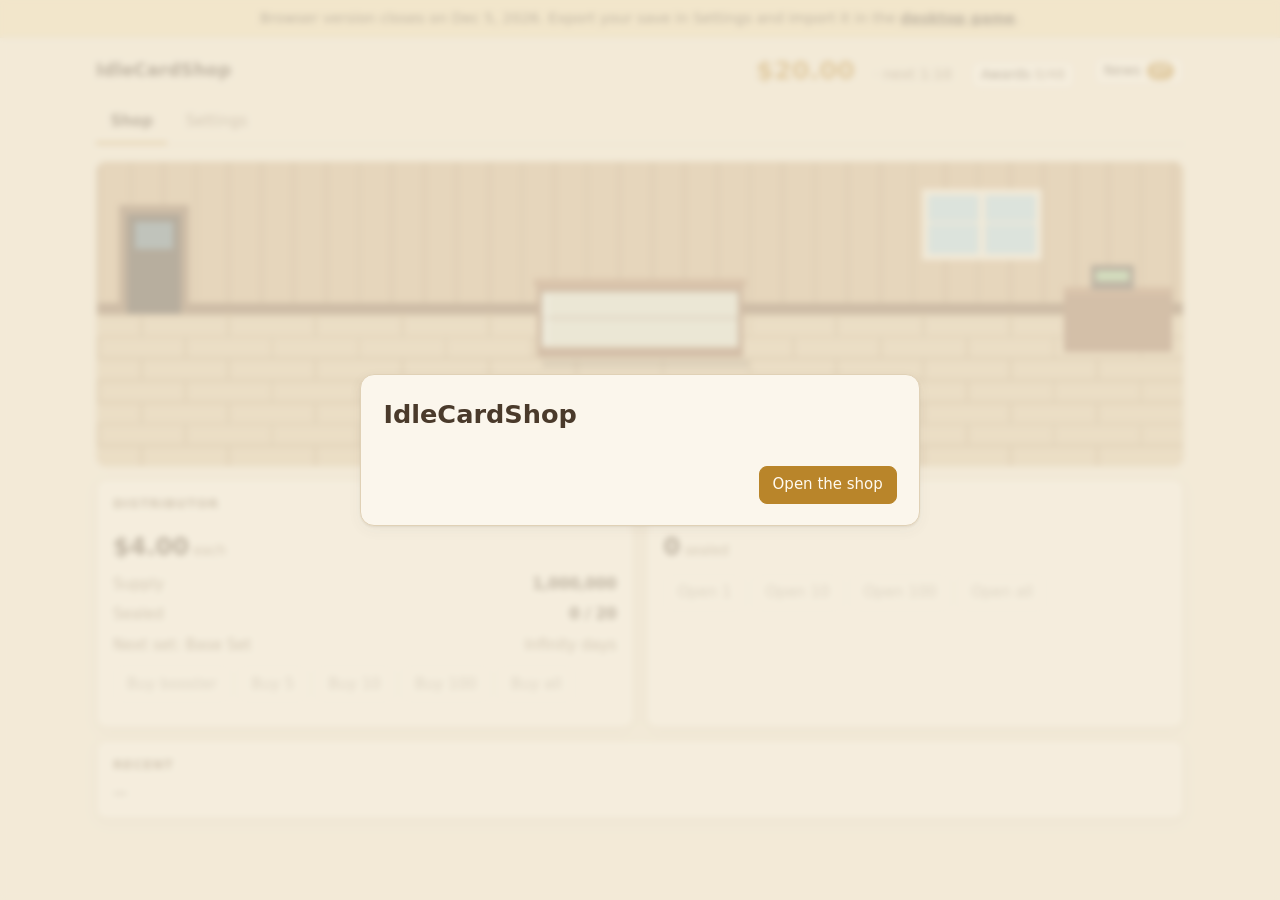
<file: index.html>
<!DOCTYPE html>
<html lang="en">
<head>
  <meta charset="utf-8">
  <meta name="viewport" content="width=device-width, initial-scale=1, viewport-fit=cover">
  <meta name="theme-color" content="#241c17">
  <meta name="mobile-web-app-capable" content="yes">
  <meta name="apple-mobile-web-app-capable" content="yes">
  <meta name="apple-mobile-web-app-status-bar-style" content="black-translucent">
  <meta name="apple-mobile-web-app-title" content="Card Shop">
  <link rel="manifest" href="manifest.webmanifest">
  <link rel="apple-touch-icon" href="icons/apple-touch-icon.png">
  <title>IdleCardShop</title>
  <meta name="description" content="A calm idle game about running a trading card shop.">
  <link rel="icon" href="data:image/svg+xml,%3Csvg xmlns='http://www.w3.org/2000/svg' viewBox='0 0 32 32'%3E%3Crect x='7' y='3' width='18' height='26' rx='3' fill='%23c8962e'/%3E%3Crect x='10' y='6' width='12' height='12' rx='2' fill='%23f5ecd9'/%3E%3C/svg%3E">
  <link rel="stylesheet" href="css/style.css">
</head>
<body>
  <div class="sunset" role="status">Browser version closes on Dec 5, 2026. Export your save in Settings and import it in the <a href="https://github.com/NicolasCunha/idle-card-shop/releases/latest" target="_blank" rel="noopener">desktop game</a>.</div>
  <div id="app"><div class="loading"><p>Loading…</p><ul class="load-steps" id="load-steps"><li class="active" data-step="code"><span class="mark" aria-hidden="true">…</span>Game code<span class="n"></span></li></ul></div></div>
  <div id="overlay" class="overlay" hidden></div>
  <script type="module" src="js/main.js"></script>
</body>
</html>
</file>
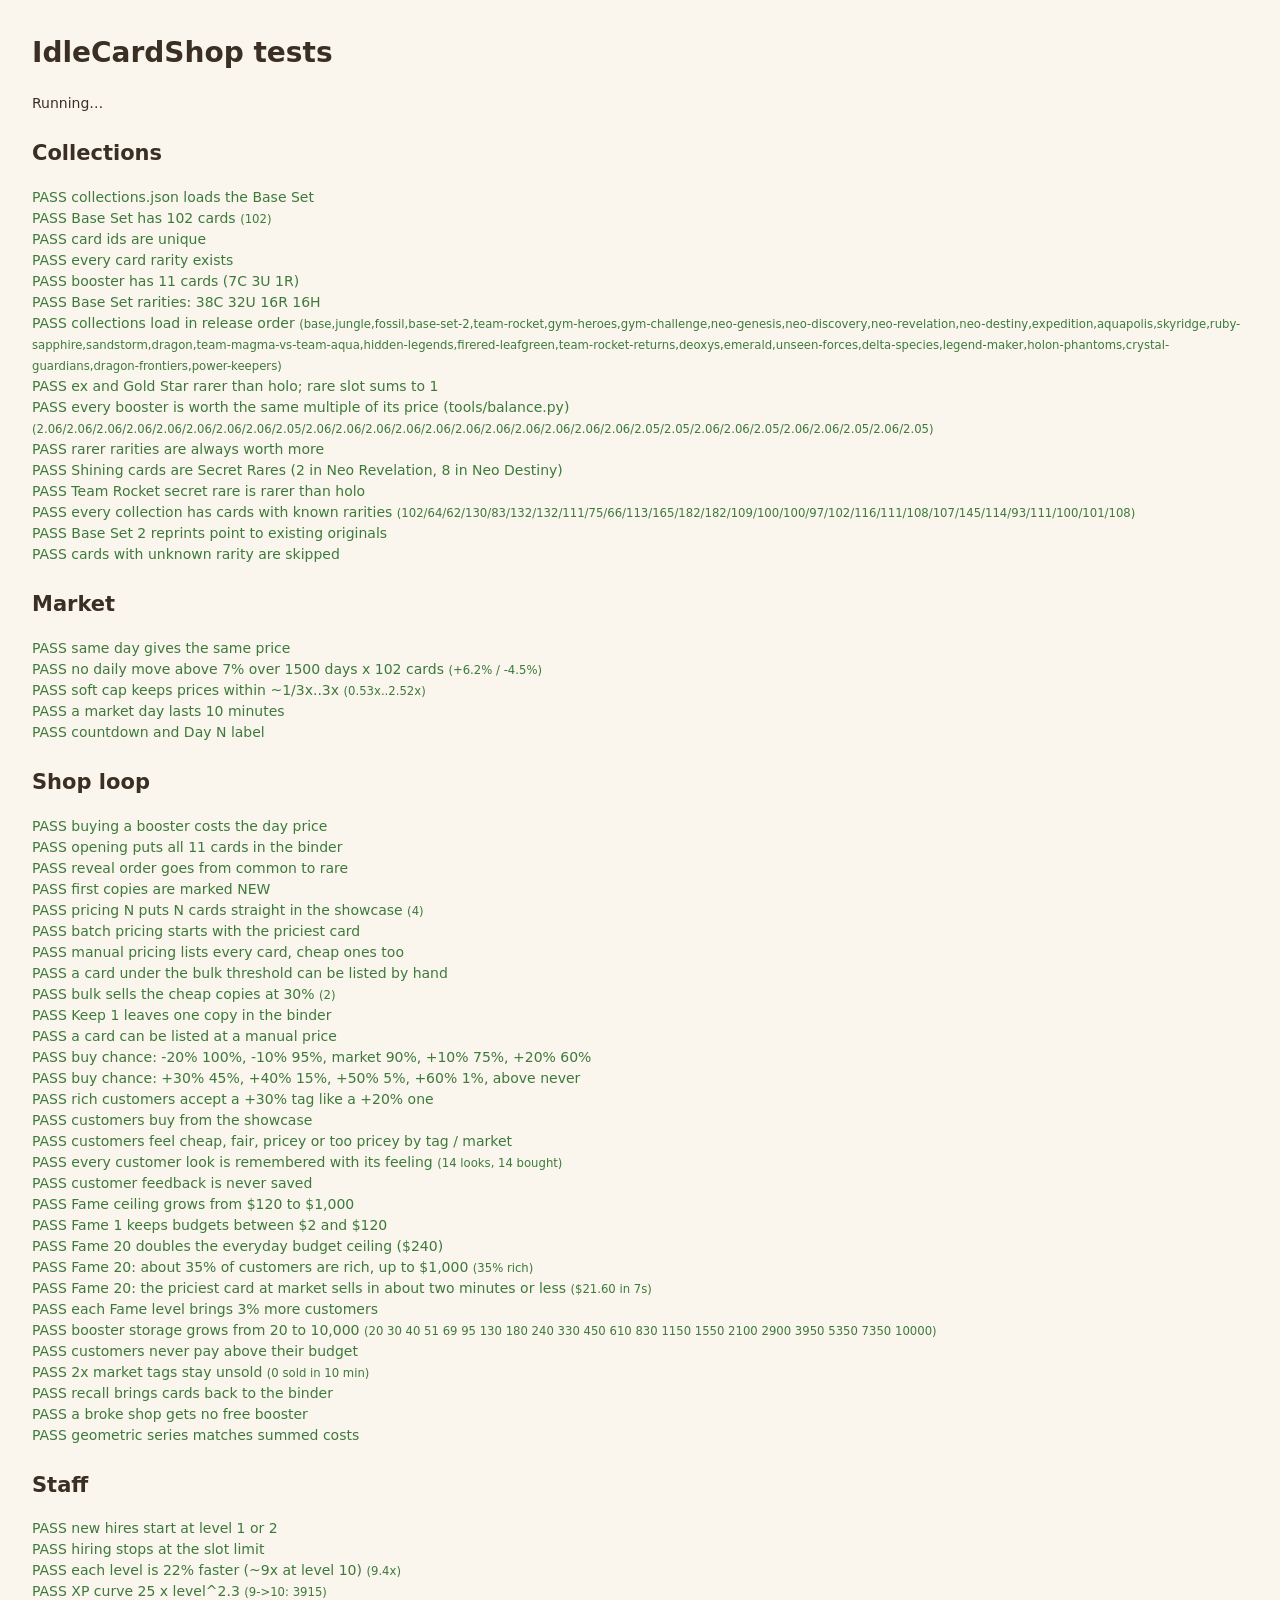
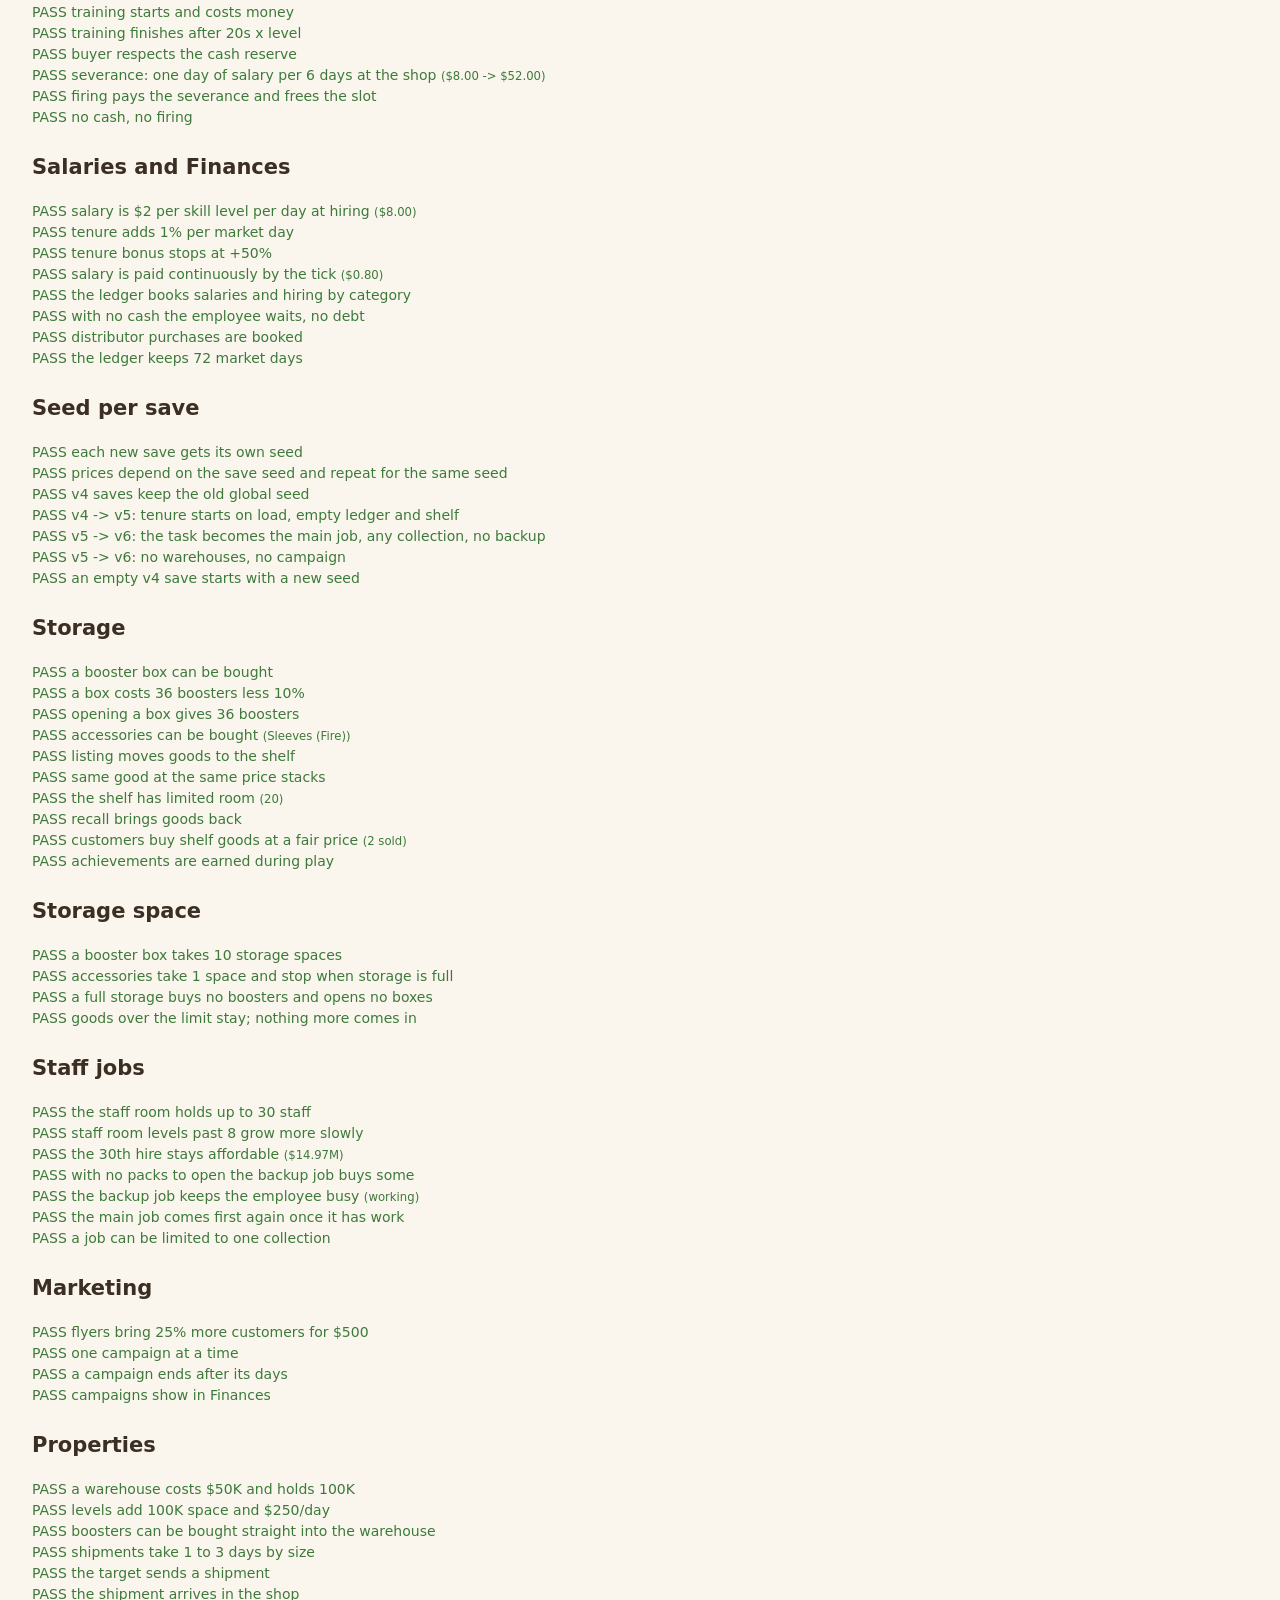
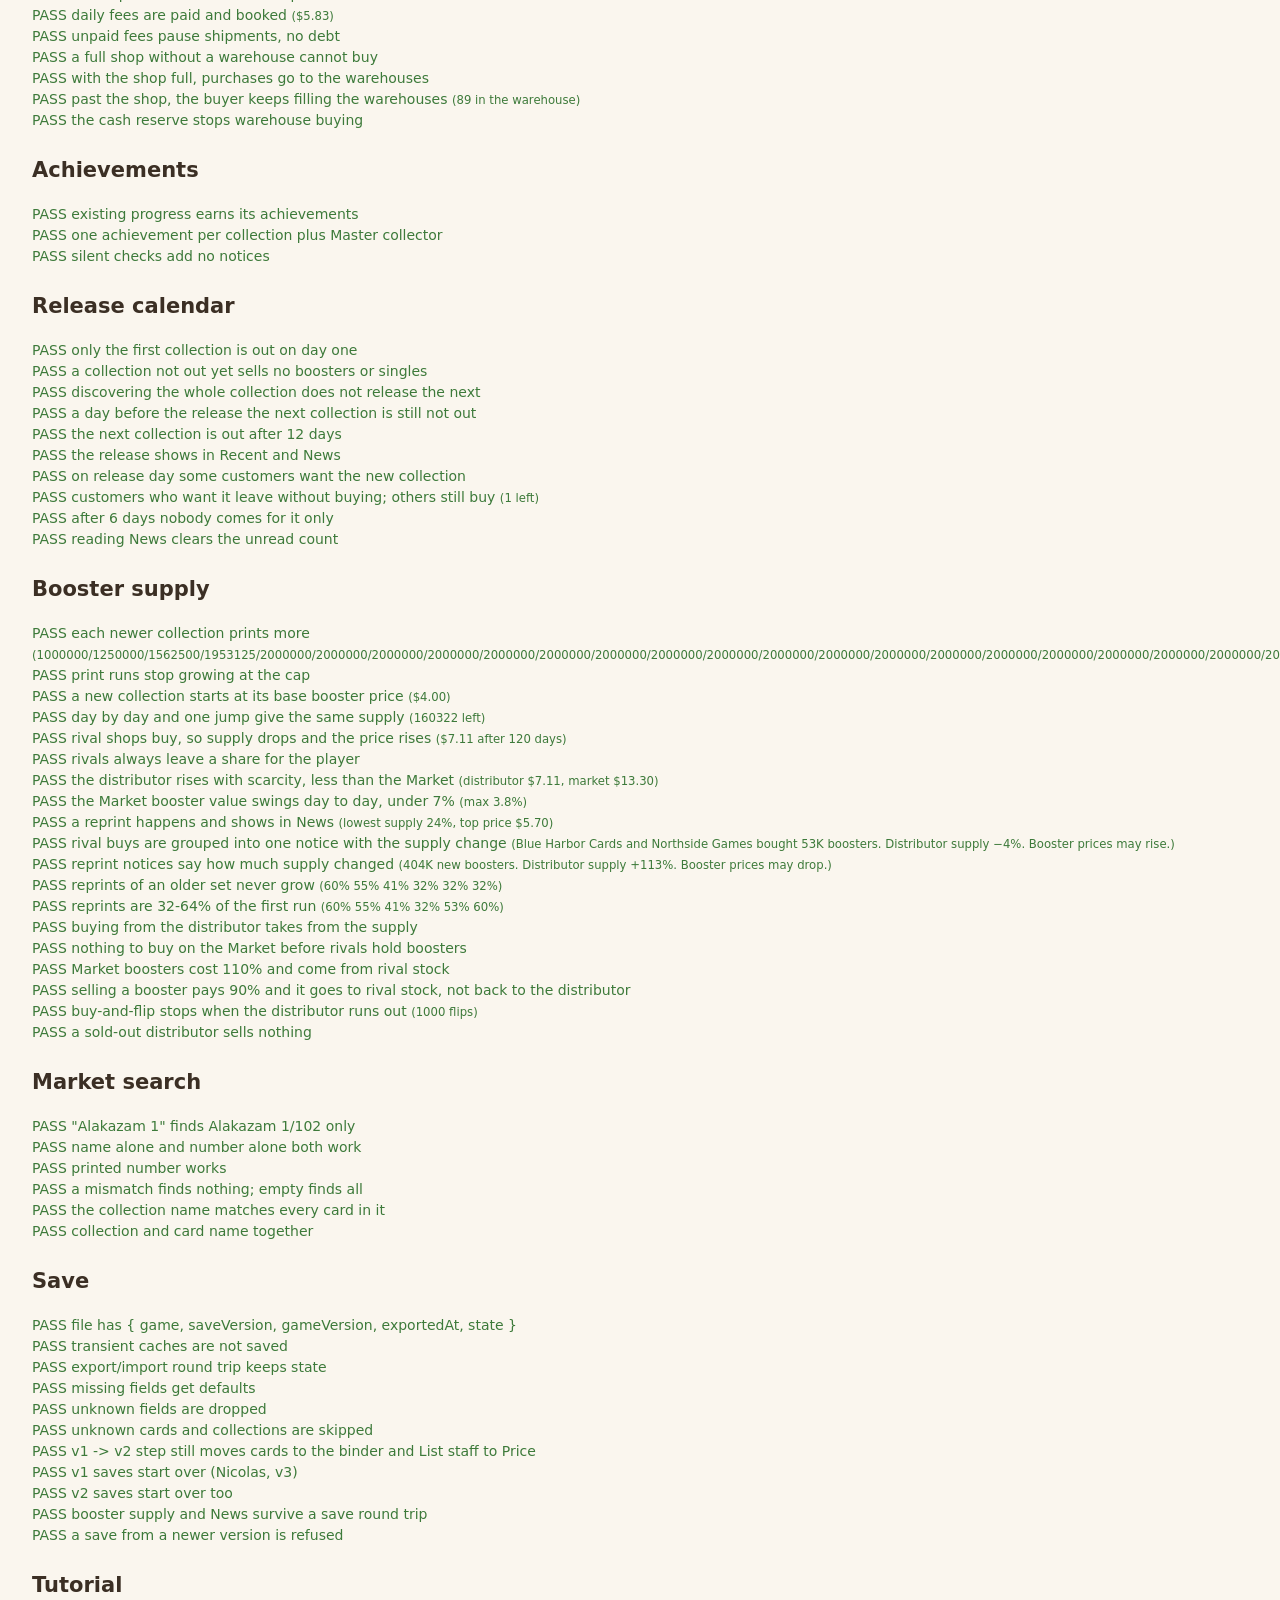
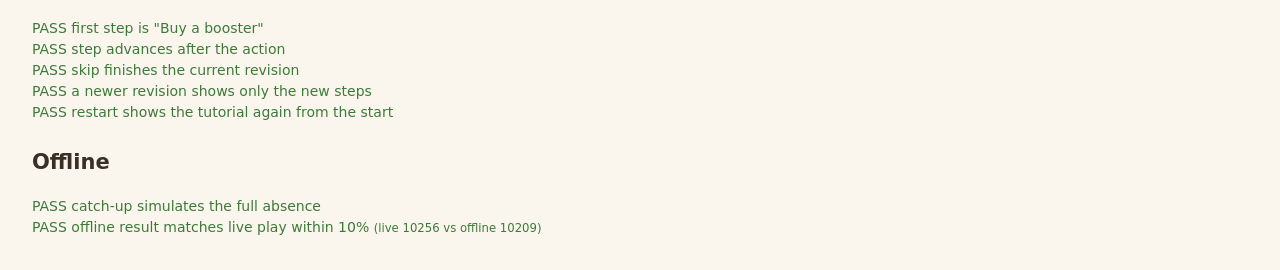
<file: tests/index.html>
<!DOCTYPE html>
<html lang="en">
<head>
  <meta charset="utf-8">
  <title>IdleCardShop tests</title>
  <style>
    body { font: 14px/1.5 system-ui, sans-serif; margin: 2rem; background: #faf6ee; color: #3b2f24; }
    .pass { color: #3d7a3a; } .fail { color: #b2463a; font-weight: 600; }
    .warn { color: #a0701c; font-weight: 600; }
    pre { background: #f0e7d6; padding: .8rem; border-radius: 6px; white-space: pre-wrap; }
    h2 { margin-top: 1.5rem; }
  </style>
</head>
<body>
  <h1>IdleCardShop tests</h1>
  <p id="summary">Running…</p>
  <div id="out"></div>
  <script type="module" src="tests.js"></script>
</body>
</html>
</file>
<file: css/style.css>
/* IdleCardShop — calm pastel palette leaning to brown and dark yellow (GDD section 10). */

:root {
  --bg: #f3ead8;
  --surface: #fbf6ec;
  --surface-2: #efe4cf;
  --text: #4a3a2b;
  --muted: #8a7660;
  --border: #e0d1b6;
  --accent: #b9852a;
  --accent-soft: #f0dcae;
  --accent-text: #fffaf0;
  --up: #4f8a4b;
  --down: #b2584a;
  --danger: #b2584a;
  --shadow: 0 1px 2px rgba(74, 58, 43, .08), 0 4px 14px rgba(74, 58, 43, .06);
  --radius: 10px;
  --font: system-ui, -apple-system, "Segoe UI", Roboto, sans-serif;
  color-scheme: light;
}

[data-theme="dark"] {
  --bg: #241c17;
  --surface: #30261f;
  --surface-2: #3a2e26;
  --text: #efe3cf;
  --muted: #b09c83;
  --border: #4a3c31;
  --accent: #dcae4b;
  --accent-soft: #5a4424;
  --accent-text: #2a1f12;
  --up: #8cc285;
  --down: #e3907f;
  --danger: #e3907f;
  --shadow: 0 1px 2px rgba(0, 0, 0, .3), 0 4px 14px rgba(0, 0, 0, .25);
  color-scheme: dark;
}

[data-theme="ocean"] {
  --bg: #e4eef3;
  --surface: #f4f9fb;
  --surface-2: #d6e5ec;
  --text: #24404f;
  --muted: #5f7d8c;
  --border: #c3d7e0;
  --accent: #2f7fa3;
  --accent-soft: #cfe6f0;
  --accent-text: #f4fbff;
  --up: #3f8a5a;
  --down: #b3544a;
  --danger: #b3544a;
  --shadow: 0 1px 2px rgba(40, 40, 40, .08), 0 4px 14px rgba(40, 40, 40, .06);
  color-scheme: light;
}
[data-theme="lavender"] {
  --bg: #ece8f4;
  --surface: #f8f6fc;
  --surface-2: #e0daee;
  --text: #3b3350;
  --muted: #7a7192;
  --border: #d4cce6;
  --accent: #7c5fb8;
  --accent-soft: #e3d9f5;
  --accent-text: #fbf9ff;
  --up: #4f8a4b;
  --down: #b2584a;
  --danger: #b2584a;
  --shadow: 0 1px 2px rgba(40, 40, 40, .08), 0 4px 14px rgba(40, 40, 40, .06);
  color-scheme: light;
}
[data-theme="rose"] {
  --bg: #f6e6e8;
  --surface: #fdf5f6;
  --surface-2: #efd7da;
  --text: #4d2e33;
  --muted: #8f6a70;
  --border: #e6c8cd;
  --accent: #b8576a;
  --accent-soft: #f4d3da;
  --accent-text: #fff8f9;
  --up: #4f8a4b;
  --down: #b04646;
  --danger: #b04646;
  --shadow: 0 1px 2px rgba(40, 40, 40, .08), 0 4px 14px rgba(40, 40, 40, .06);
  color-scheme: light;
}
[data-theme="sepia"] {
  --bg: #ede3cf;
  --surface: #f7f0e1;
  --surface-2: #e3d5bb;
  --text: #3f3222;
  --muted: #7d6a51;
  --border: #d6c4a4;
  --accent: #8c6a3a;
  --accent-soft: #e8d6b4;
  --accent-text: #fffaf0;
  --up: #56804a;
  --down: #a8523f;
  --danger: #a8523f;
  --shadow: 0 1px 2px rgba(40, 40, 40, .08), 0 4px 14px rgba(40, 40, 40, .06);
  color-scheme: light;
}
[data-theme="mint"] {
  --bg: #e2f1ea;
  --surface: #f4fbf7;
  --surface-2: #d2e8dd;
  --text: #23443a;
  --muted: #5c8275;
  --border: #bfdccf;
  --accent: #2f9273;
  --accent-soft: #cdeee0;
  --accent-text: #f3fffa;
  --up: #2f8a4f;
  --down: #b3544a;
  --danger: #b3544a;
  --shadow: 0 1px 2px rgba(40, 40, 40, .08), 0 4px 14px rgba(40, 40, 40, .06);
  color-scheme: light;
}
[data-theme="forest"] {
  --bg: #18221b;
  --surface: #202d24;
  --surface-2: #29382d;
  --text: #e2eedf;
  --muted: #9cb39f;
  --border: #34473a;
  --accent: #8fbf6a;
  --accent-soft: #34502f;
  --accent-text: #14200f;
  --up: #9fd38f;
  --down: #e8957f;
  --danger: #e8957f;
  --shadow: 0 1px 2px rgba(0, 0, 0, .3), 0 4px 14px rgba(0, 0, 0, .25);
  color-scheme: dark;
}
[data-theme="midnight"] {
  --bg: #141826;
  --surface: #1c2233;
  --surface-2: #252c40;
  --text: #e3e7f3;
  --muted: #9aa3bd;
  --border: #323a52;
  --accent: #7f9cf0;
  --accent-soft: #2d3a66;
  --accent-text: #0f1526;
  --up: #8cc9a0;
  --down: #ee9a8c;
  --danger: #ee9a8c;
  --shadow: 0 1px 2px rgba(0, 0, 0, .3), 0 4px 14px rgba(0, 0, 0, .25);
  color-scheme: dark;
}
[data-theme="ember"] {
  --bg: #211614;
  --surface: #2c1d1a;
  --surface-2: #382622;
  --text: #f3e2d9;
  --muted: #bd9a8c;
  --border: #4a332d;
  --accent: #e8814f;
  --accent-soft: #5a3022;
  --accent-text: #26130b;
  --up: #9bcf8a;
  --down: #f0978a;
  --danger: #f0978a;
  --shadow: 0 1px 2px rgba(0, 0, 0, .3), 0 4px 14px rgba(0, 0, 0, .25);
  color-scheme: dark;
}

* { box-sizing: border-box; }
html, body { margin: 0; height: 100%; }
body {
  background: var(--bg);
  color: var(--text);
  font: 15px/1.45 var(--font);
  -webkit-font-smoothing: antialiased;
}
.loading, .fatal { padding: 3rem; text-align: center; color: var(--muted); }
.load-steps { list-style: none; padding: 0; margin: 1rem auto 0; width: max-content; text-align: left; display: grid; gap: .3rem; }
.load-steps .mark { display: inline-block; width: 1.4rem; }
.load-steps .done { color: var(--text); }
.load-steps .done .mark { color: var(--accent); }
.load-steps .active { color: var(--text); font-weight: 600; }
.load-steps .n { font-variant-numeric: tabular-nums; }

h1, h2, h3 { margin: 0; font-weight: 650; }
h2 { font-size: 1.15rem; }
h3 { font-size: .8rem; text-transform: uppercase; letter-spacing: .06em; color: var(--muted); margin-bottom: .5rem; }
.muted { color: var(--muted); }
.small { font-size: .85rem; }
.grow { flex: 1; }
.num { text-align: right; font-variant-numeric: tabular-nums; }
.up { color: var(--up); }
.down { color: var(--down); }
.warn { color: var(--down); font-size: .85rem; }

/* ---------- Controls ---------- */
button, .button, select, input[type="number"], input[type="search"] {
  font: inherit;
  color: var(--text);
  background: var(--surface);
  border: 1px solid var(--border);
  border-radius: 8px;
  padding: .45rem .8rem;
}
button, .button {
  cursor: pointer;
  transition: background .15s, transform .05s, border-color .15s;
  user-select: none;
  white-space: nowrap;
}
button:hover:not(:disabled), .button:hover { background: var(--surface-2); border-color: var(--accent); }
button:active:not(:disabled) { transform: translateY(1px); }
button:disabled { opacity: .45; cursor: default; }
button.primary { background: var(--accent); color: var(--accent-text); border-color: var(--accent); }
button.primary:hover:not(:disabled) { filter: brightness(1.06); background: var(--accent); }
button.danger { color: var(--danger); }
button.small { padding: .2rem .55rem; font-size: .85rem; }
button.link { background: none; border: none; color: var(--muted); text-decoration: underline; padding: 0 .2rem; }
input[type="number"] { width: 6.5rem; padding: .3rem .5rem; }
select, input[type="search"] { padding: .3rem .5rem; }
input[type="range"] { accent-color: var(--accent); width: 10rem; }
input[type="checkbox"] { accent-color: var(--accent); }
:focus-visible { outline: 2px solid var(--accent); outline-offset: 2px; }
label { display: flex; align-items: center; gap: .5rem; }
label.inline { display: inline-flex; }
label.check { gap: .35rem; }
.btns { display: flex; flex-wrap: wrap; gap: .4rem; align-items: center; }
.btns.end { justify-content: flex-end; margin-top: 1rem; }

/* ---------- Layout ---------- */
#app { max-width: 1120px; margin: 0 auto; padding: 0 1rem 5rem; }
.top {
  display: flex; align-items: center; gap: 1rem; flex-wrap: wrap;
  padding: .9rem 0 .6rem;
}
.brand { font-weight: 750; font-size: 1.1rem; letter-spacing: .01em; }
.top-stats { margin-left: auto; display: flex; align-items: baseline; gap: 1.2rem; flex-wrap: wrap; }
.money { font-size: 1.6rem; font-weight: 700; font-variant-numeric: tabular-nums; color: var(--accent); }
.day { color: var(--muted); font-size: .9rem; font-variant-numeric: tabular-nums; }

.tabs {
  display: flex; gap: .25rem; flex-wrap: wrap;
  border-bottom: 1px solid var(--border);
  margin-bottom: 1rem;
  position: sticky; top: 0; background: var(--bg); z-index: 5; padding-top: .2rem;
}
.tab {
  border: none; background: none; border-radius: 8px 8px 0 0;
  padding: .55rem .9rem; color: var(--muted); position: relative;
  border-bottom: 2px solid transparent;
}
.tab:hover:not(:disabled) { background: var(--surface-2); border-color: transparent; }
.tab.active { color: var(--text); border-bottom-color: var(--accent); font-weight: 600; }
.tab.fresh::after {
  content: ""; position: absolute; top: .45rem; right: .35rem;
  width: 6px; height: 6px; border-radius: 50%; background: var(--accent);
}

.box, .stage {
  background: var(--surface);
  border: 1px solid var(--border);
  border-radius: var(--radius);
  box-shadow: var(--shadow);
  padding: .9rem 1rem;
}
.stages { display: grid; grid-template-columns: repeat(auto-fit, minmax(230px, 1fr)); gap: .8rem; }
.stage { display: flex; flex-direction: column; gap: .55rem; }
.stat-big { font-size: 1.5rem; font-weight: 650; font-variant-numeric: tabular-nums; }
.stat-big small { font-size: .85rem; color: var(--muted); font-weight: 400; }
.kv { display: flex; justify-content: space-between; gap: 1rem; font-variant-numeric: tabular-nums; }
.kv span { color: var(--muted); }
.chips { display: flex; flex-wrap: wrap; gap: .3rem; min-height: 0; }
.chip { font-size: .78rem; background: var(--accent-soft); border-radius: 99px; padding: .05rem .55rem; }
.lower { display: grid; grid-template-columns: repeat(auto-fit, minmax(300px, 1fr)); gap: .8rem; margin-top: .8rem; }
.log, .staff-mini, .news ul { list-style: none; margin: 0; padding: 0; display: grid; gap: .25rem; font-size: .9rem; }
.log li { color: var(--text); }
.log .log-day { color: var(--accent); }
.staff-mini li { display: flex; gap: .5rem; align-items: baseline; }
.status { font-size: .8rem; color: var(--muted); }
.st-working { color: var(--up); }

.bar-head { display: flex; align-items: center; gap: .8rem; flex-wrap: wrap; margin-bottom: .8rem; }
.progress { height: 8px; background: var(--surface-2); border-radius: 99px; overflow: hidden; flex: 1; }
.progress i { display: block; height: 100%; width: 0; background: var(--accent); border-radius: 99px; transition: width .25s linear; }
.progress.thin { height: 4px; }
.progress-line { display: flex; align-items: center; gap: .8rem; margin-bottom: 1rem; font-variant-numeric: tabular-nums; }
.empty { padding: 2rem; text-align: center; }

/* ---------- Tables ---------- */
.table { display: grid; gap: 2px; }
.tr {
  display: grid; align-items: center; gap: .7rem;
  grid-template-columns: 40px 1fr 90px 90px 120px;
  background: var(--surface); padding: .35rem .7rem; border-radius: 8px;
}
.tr.th { background: none; font-size: .78rem; color: var(--muted); text-transform: uppercase; letter-spacing: .05em; }
.market-table .tr { grid-template-columns: 48px 64px 1fr 110px 80px 70px 70px 96px 110px; }
.showcase-table .tr { grid-template-columns: 40px 1fr 64px 110px 90px 90px 120px; }
.booster-table .tr { grid-template-columns: 1fr 90px 80px 70px 150px 60px 250px; }
.btns.tight { gap: .3rem; flex-wrap: nowrap; justify-content: flex-end; }
.boosters { margin-bottom: .8rem; }
.boosters h3 { margin-top: 0; }
.market-search { min-width: 12rem; flex: 0 1 18rem; }
.news-btn { position: relative; align-self: center; }
.news-btn { display: inline-flex; align-items: center; }
.news-count { display: inline-flex; align-items: center; justify-content: center; min-width: 1.15rem; height: 1.15rem; margin-left: .4rem; background: var(--accent); color: var(--bg); border-radius: 99px; padding: 0 .35rem; font-size: .72rem; font-weight: 700; line-height: 1; font-variant-numeric: tabular-nums; }
.news-count[hidden] { display: none; }
/* Storage */
.shelf .bar-head { margin-bottom: .3rem; }
.goods { margin-top: 1rem; }
.goods-grid { display: grid; grid-template-columns: repeat(auto-fill, minmax(230px, 1fr)); gap: .7rem; }
.good { display: grid; gap: .55rem; align-content: start; }
.good header { display: flex; align-items: baseline; gap: .5rem; justify-content: space-between; }
.good-stats { display: grid; grid-template-columns: 1fr 1fr; gap: .4rem; margin: 0; }
.good-stats div { background: var(--surface-2); border-radius: 8px; padding: .3rem .5rem; }
.good-stats dt { font-size: .72rem; color: var(--muted); }
.good-stats dd { margin: 0; font-weight: 650; font-variant-numeric: tabular-nums; }
.good-price { display: flex; align-items: center; gap: .6rem; }
.money-in { display: inline-flex; align-items: center; gap: .25rem; flex: 1; border: 1px solid var(--border); border-radius: 8px; padding-left: .55rem; background: var(--surface); }
.money-in span { color: var(--muted); }
.money-in input.gp { border: 0; flex: 1; min-width: 0; padding: .35rem .4rem; background: transparent; }
.good-price .pct { min-width: 3.5rem; text-align: right; font-variant-numeric: tabular-nums; }
.good .btns { justify-content: flex-start; }
.good-buy { border-top: 1px dashed var(--border); padding-top: .5rem; }
.shelf-items { display: grid; grid-template-columns: repeat(auto-fill, minmax(260px, 1fr)); gap: .4rem; }
.shelf-item { display: grid; grid-template-columns: 1fr auto auto auto auto; align-items: center; gap: .5rem; background: var(--surface-2); border-radius: 8px; padding: .3rem .3rem .3rem .6rem; font-variant-numeric: tabular-nums; }
.shelf-name { overflow: hidden; text-overflow: ellipsis; white-space: nowrap; }
.modal-x { position: sticky; top: 0; justify-self: end; z-index: 1; margin-bottom: -2.7rem; width: 2rem; height: 2rem; padding: 0; font-size: 1.3rem; line-height: 1; border-radius: 50%; }
/* Finances */
.fin-today { display: grid; grid-template-columns: 1fr 1fr auto; gap: .8rem; margin-bottom: .8rem; }
.fin-table .tr { grid-template-columns: 1fr auto; }
.fin-table .tr.total { border-top: 1px solid var(--border); font-weight: 650; }
.fin-net b { font-size: 1.4rem; font-variant-numeric: tabular-nums; }
.fin-days .tr { grid-template-columns: 1fr 100px 100px 100px 120px; }
.fin-bar { height: 8px; background: var(--surface-2); border-radius: 4px; overflow: hidden; align-self: center; }
.fin-bar i { display: block; height: 100%; background: var(--up); }
.fin-bar.neg i { background: var(--down); }
/* Awards */
.modal.awards-panel { width: min(640px, 100%); max-height: 88vh; overflow: auto; display: grid; gap: .8rem; }
.awards { list-style: none; margin: 0; padding: 0; display: grid; gap: .35rem; font-size: .9rem; }
.awards li { display: grid; grid-template-columns: 1.4rem 1fr auto; gap: .5rem; align-items: baseline; opacity: .6; }
.awards li.got { opacity: 1; }
.aw-mark { color: var(--accent); }
@media (max-width: 720px) {
  .fin-today { grid-template-columns: 1fr; }
  .fin-days .tr { grid-template-columns: 1fr 90px 90px; }
  .fin-days .tr > :nth-child(2), .fin-days .tr > :nth-child(5) { display: none; }
}
.modal.news-panel { width: min(640px, 100%); max-height: 88vh; overflow: auto; display: grid; gap: .8rem; }
.news-panel h3 { margin: .2rem 0 .4rem; }
.note.unread b { font-weight: 700; }
.news-sec + .news-sec { margin-top: .6rem; }
.news-sec .more { margin-top: .3rem; }
.note { border-top: 1px solid var(--border); padding: .6rem 0; }
.note p { margin: .3rem 0 0; }
.note-head { display: flex; justify-content: space-between; gap: 1rem; }
.note.unread .note-head b::before { content: '● '; color: var(--accent); }
.market-table .card.size-xs { width: 46px; }
.news { margin-bottom: .8rem; }
.pager { display: flex; align-items: center; gap: .6rem; margin: .4rem 0 .6rem; font-variant-numeric: tabular-nums; }
.pager button { min-width: 2rem; }
.news li.up b { color: var(--up); }
.news li.down b { color: var(--down); }

/* ---------- Staff ---------- */
.emps { display: grid; grid-template-columns: repeat(auto-fill, minmax(330px, 1fr)); gap: .8rem; margin-bottom: .8rem; }
.emp { display: grid; gap: .55rem; }
.emp-head { display: flex; align-items: center; gap: .6rem; }
.skills { display: grid; gap: .3rem; }
.skill { display: grid; grid-template-columns: 3.2rem 2.8rem 1fr 5.5rem 6.8rem; align-items: center; gap: .5rem; font-size: .88rem; }
.skill.on .sk-name { color: var(--accent); font-weight: 650; }
.sk-time { font-variant-numeric: tabular-nums; font-size: .8rem; }
.skill button, .skill > span:last-child { justify-self: end; }
.rules-grid { display: flex; flex-wrap: wrap; gap: .7rem 1.6rem; }

/* ---------- Upgrades & settings ---------- */
.upgrades { display: grid; gap: .6rem; }
.upgrade { display: grid; grid-template-columns: 1fr 6rem 7rem; align-items: center; gap: 1rem; }
.upgrade button { justify-self: end; min-width: 6rem; }
.jobs { display: grid; gap: .25rem; margin: .3rem 0; }
.job { display: grid; grid-template-columns: 3.5rem 1fr 1fr; gap: .4rem; align-items: center; }
.job select { min-width: 0; }
.whs { display: grid; grid-template-columns: repeat(auto-fill, minmax(15rem, 1fr)); gap: .5rem; margin-bottom: .6rem; }
.wh { display: grid; grid-template-columns: 1fr auto; gap: .2rem .6rem; align-items: center; }
.wh button { grid-column: 1 / -1; justify-self: start; }
.wh-goods .tr { display: grid; grid-template-columns: minmax(9rem, 1.6fr) 5rem 5rem 5rem 6rem minmax(16rem, 2fr); gap: .5rem; align-items: center; }
.wh-goods input { width: 100%; }
.table.wh-goods { overflow-x: auto; }
.ships { list-style: none; margin: 0; padding: 0; display: grid; gap: .25rem; }
.ships li { display: flex; justify-content: space-between; gap: 1rem; }
.campaign-now { display: flex; flex-wrap: wrap; align-items: center; gap: .6rem; margin-bottom: .6rem; }
.campaign-now .progress { flex-basis: 100%; }
.settings { display: grid; gap: .8rem; grid-template-columns: repeat(auto-fit, minmax(300px, 1fr)); }
.settings .box { display: grid; gap: .6rem; align-content: start; }
.vol { justify-content: space-between; }
.foot { grid-column: 1 / -1; text-align: center; }

/* ---------- Tutorial ---------- */
.tip {
  position: fixed; left: 50%; bottom: 1.2rem; transform: translateX(-50%);
  background: var(--text); color: var(--bg);
  padding: .65rem 1rem; border-radius: 99px; box-shadow: var(--shadow);
  display: flex; gap: 1rem; align-items: center; z-index: 20; max-width: calc(100% - 2rem);
}
.tip[hidden] { display: none; }
.floor { margin-bottom: .8rem; border: 1px solid var(--border); border-radius: var(--radius); overflow: hidden; line-height: 0; background: #c9a77c; }
.floor-canvas { width: 100%; height: auto; image-rendering: pixelated; image-rendering: crisp-edges; display: block; }
.customers { margin-top: .8rem; }
.feel-sum { display: flex; gap: .7rem; flex-wrap: wrap; font-size: .85rem; }
.feel { white-space: nowrap; font-variant-numeric: tabular-nums; }
.feel-cheap { color: var(--up); }
.feel-fair { color: var(--muted); }
.feel-pricey, .feel-steep { color: var(--accent); }
.feel-steep { color: var(--down); }
.feel-log li { display: flex; gap: .5rem; align-items: baseline; flex-wrap: wrap; }
.toast {
  position: fixed; left: 50%; bottom: 4.6rem; transform: translate(-50%, .5rem);
  background: var(--surface-2); color: var(--text); border: 1px solid var(--border);
  padding: .55rem 1rem; border-radius: 10px; box-shadow: var(--shadow); z-index: 30;
  opacity: 0; pointer-events: none; transition: opacity .2s, transform .2s;
}
.toast.show { opacity: 1; transform: translate(-50%, 0); }
.reduce-motion .toast { transition: none; transform: translate(-50%, 0); }
.tip .link { color: var(--bg); opacity: .7; font-size: .85rem; }
.tut-target { animation: pulse 1.6s ease-in-out infinite; position: relative; z-index: 1; }
@keyframes pulse {
  0%, 100% { box-shadow: 0 0 0 0 color-mix(in srgb, var(--accent) 60%, transparent); }
  50% { box-shadow: 0 0 0 6px color-mix(in srgb, var(--accent) 0%, transparent); }
}

/* ---------- Floaters ---------- */
.floaters { position: fixed; top: 3.2rem; right: max(1rem, calc(50% - 540px)); pointer-events: none; z-index: 30; }
.floater { display: block; color: var(--up); font-weight: 650; animation: float 1.6s ease-out forwards; }
@keyframes float { from { opacity: 0; transform: translateY(6px); } 15% { opacity: 1; } to { opacity: 0; transform: translateY(-22px); } }

/* ---------- Cards ---------- */
.card {
  --rc: #999;
  position: relative; flex: none;
  aspect-ratio: 5 / 7;
  border-radius: 6%/4.3%;
  border: 3px solid var(--rc);
  background: linear-gradient(160deg, color-mix(in srgb, var(--rc) 22%, var(--surface)), var(--surface));
  overflow: hidden;
  display: flex; flex-direction: column;
  box-shadow: var(--shadow);
  user-select: none;
}
.card.size-lg { height: min(62vh, 540px); border-width: 5px; }
.card.size-md { width: 150px; }
.card.size-sm { width: 100%; border-width: 2px; }
.card.size-xs { width: 36px; border-width: 2px; border-radius: 3px; box-shadow: none; }
.card-art { position: relative; flex: 1; display: grid; place-items: center; overflow: hidden; }
.card-art img { position: absolute; inset: 0; width: 100%; height: 100%; object-fit: cover; }
.card-generic { font-size: 3rem; font-weight: 800; color: color-mix(in srgb, var(--rc) 70%, var(--text)); opacity: .55; }
.size-lg .card-generic { font-size: 7rem; }
.size-sm .card-generic { font-size: 1.8rem; }
.size-xs .card-generic { font-size: .9rem; }
.card-foot { padding: .3rem .45rem .35rem; background: color-mix(in srgb, var(--surface) 85%, transparent); display: grid; gap: 0; }
.card-name { font-weight: 600; font-size: .85rem; white-space: nowrap; overflow: hidden; text-overflow: ellipsis; }
.card-meta { display: flex; gap: .35rem; font-size: .72rem; color: var(--muted); }
.size-lg .card-foot { padding: .6rem .8rem; }
.size-lg .card-name { font-size: 1.3rem; }
.size-lg .card-meta { font-size: .95rem; }
.size-sm .card-name { font-size: .72rem; }
.size-sm .card-meta { font-size: .65rem; }
.size-xs .card-foot { display: none; }
.rar { color: var(--rc); }
.rar-tag {
  display: inline-grid; place-items: center; min-width: 1.35rem; height: 1.35rem; padding: 0 .2rem;
  border-radius: 4px; font-size: .72rem; border: 1.5px solid var(--rc); color: var(--text);
}
/* Card with a scan: the image is the whole card; a small corner letter keeps
   rarity readable without relying on the border color. */
.card.has-img { border-width: 2px; background: var(--surface-2); }
.card.has-img .card-art { position: absolute; inset: 0; }
.card.has-img .card-art img { object-fit: cover; object-position: center; }
.card.has-img .card-generic, .card.has-img .card-foot { display: none; }
.rar-corner { display: none; }
.card.has-img .rar-corner {
  display: grid; place-items: center; position: absolute; left: 4px; bottom: 4px; z-index: 1;
  min-width: 1.2rem; height: 1.2rem; padding: 0 .2rem; border-radius: 4px;
  font-size: .68rem; font-weight: 750; background: var(--rc); color: #2a1f12;
  box-shadow: 0 1px 3px rgba(0, 0, 0, .35);
}
.card.has-img.size-lg .rar-corner { font-size: 1rem; min-width: 1.8rem; height: 1.8rem; left: 10px; bottom: 10px; }
.card.has-img.size-xs .rar-corner { display: none; }
.card.unseen { filter: grayscale(1) brightness(.75); opacity: .45; }
[data-mode="dark"] .card.unseen { filter: grayscale(1) brightness(.6); }
/* Discovered but no copy in the binder: full art, dimmed. */
.card.not-owned { filter: brightness(.45) saturate(.6); }
.binder-slot:hover .card.not-owned { filter: brightness(.7) saturate(.8); }
.card.foil::after {
  content: ""; position: absolute; inset: 0; pointer-events: none;
  background: linear-gradient(115deg, transparent 30%, rgba(255, 255, 255, .45) 45%, rgba(255, 220, 140, .3) 50%, transparent 65%);
  background-size: 250% 100%;
  animation: shimmer 4.5s ease-in-out infinite;
  mix-blend-mode: soft-light;
}
.card.foil.size-xs::after { display: none; }
@keyframes shimmer { 0% { background-position: 120% 0; } 60%, 100% { background-position: -120% 0; } }
.badge-new, .badge-count, .badge-kept {
  position: absolute; top: 6px; right: 6px;
  font-size: .68rem; font-weight: 750; letter-spacing: .04em;
  background: var(--accent); color: var(--accent-text); padding: .05rem .4rem; border-radius: 99px;
}
.badge-kept { top: auto; bottom: 3.2rem; background: var(--surface-2); color: var(--text); }
.badge-new.inline { position: static; vertical-align: middle; }
.badge-count { background: var(--text); color: var(--bg); }
.size-lg .badge-new { font-size: 1rem; top: 12px; right: 12px; padding: .15rem .6rem; }

.binder-grid { display: grid; grid-template-columns: repeat(auto-fill, minmax(96px, 1fr)); gap: .6rem; }
.binder-slot { padding: 0; border: none; background: none; border-radius: 6px; }
.binder-slot:hover:not(:disabled) { background: none; transform: translateY(-2px); }
.binder-slot:disabled { opacity: 1; }

/* ---------- Overlay & modals ---------- */
.overlay {
  position: fixed; inset: 0; z-index: 40;
  background: color-mix(in srgb, var(--bg) 70%, transparent);
  backdrop-filter: blur(3px);
  display: grid; place-items: center; padding: 1rem;
  overflow: auto;
}
.overlay[hidden] { display: none; }
.overlay.dark { background: rgba(28, 21, 16, .82); }
.modal {
  background: var(--surface); border: 1px solid var(--border); border-radius: 14px;
  box-shadow: var(--shadow); padding: 1.3rem 1.4rem; width: min(560px, 100%);
  display: grid; gap: .7rem;
}
.modal.setup h1 { font-size: 1.6rem; margin-bottom: .4rem; }
.modal.setup label { flex-direction: column; align-items: stretch; }
.modal.catchup, .modal.offline { width: min(420px, 100%); }
.modal.detail { width: min(760px, 100%); grid-template-columns: auto 1fr; gap: 1.4rem; align-items: start; }
.modal.detail .card.size-lg { height: min(50vh, 420px); }
.detail-info { display: grid; gap: .55rem; }
.spark { fill: none; stroke-width: 1.5; }
.spark.up polyline { stroke: var(--up); }
.spark.down polyline { stroke: var(--down); }
.modal.summary { width: min(980px, 100%); }
.summary-cards { display: flex; flex-wrap: wrap; gap: .6rem; justify-content: center; }
.summary-foot { display: flex; align-items: center; gap: .6rem; flex-wrap: wrap; border-top: 1px solid var(--border); padding-top: .8rem; }
.modal.bulk-result { width: min(920px, 100%); max-height: 88vh; grid-template-rows: auto 1fr auto; }
.result-grid { overflow: auto; display: grid; grid-template-columns: repeat(auto-fill, minmax(104px, 1fr)); gap: .7rem; align-content: start; padding: .2rem; }
.result-cell { display: grid; gap: .2rem; text-align: center; font-size: .78rem; }
.result-cell .card { width: 100%; }
.result-cell .card .badge-new { left: 6px; right: auto; }
.result-meta { display: flex; justify-content: space-between; gap: .3rem; }
.thumb { padding: 0; border: none; background: none; cursor: zoom-in; line-height: 0; }
.thumb:hover { background: none; transform: translateY(-1px); }
.lock-line { display: grid; grid-template-columns: auto 1fr auto; align-items: center; gap: .5rem; font-size: .82rem; color: var(--muted); }
.lock-line .progress { height: 6px; }
@media (max-width: 640px) {
  .modal.detail { grid-template-columns: 1fr; justify-items: center; }
  .market-table .tr { grid-template-columns: 36px 1fr 70px auto; }
  .market-table .tr > :nth-child(2), .market-table .tr > :nth-child(4), .market-table .tr > :nth-child(6), .market-table .tr > :nth-child(7), .market-table .tr > :nth-child(8) { display: none; }
  .booster-table .tr { grid-template-columns: 1fr 70px 200px; }
  .booster-table .tr > :nth-child(2), .booster-table .tr > :nth-child(4), .booster-table .tr > :nth-child(5), .booster-table .tr > :nth-child(6) { display: none; }
  .booster-table .tr > :nth-child(7) { display: flex; }
  .market-search { min-width: 0; flex: 1 1 10rem; }
  .skill { grid-template-columns: 3rem 2.6rem 1fr 6.5rem; }
  .sk-time { display: none; }
  .tr { grid-template-columns: 36px 1fr 70px 70px; }
  .tr > :nth-child(5) { display: none; }
  .showcase-table .tr { grid-template-columns: 36px 1fr 64px auto; }
  .showcase-table .tr > :nth-child(5), .showcase-table .tr > :nth-child(7) { display: block; }
  .showcase-table .tr > :nth-child(3), .showcase-table .tr > :nth-child(4), .showcase-table .tr > :nth-child(6) { display: none; }
}

/* ---------- Opening scene ---------- */
.overlay.dark { overflow: hidden; }
.scene { position: relative; width: 100%; height: 100%; display: grid; place-items: center; min-height: 80vh; }
.scene-skip { position: absolute; top: 0; right: 0; background: rgba(255, 255, 255, .1); color: #f3ead8; border-color: rgba(255, 255, 255, .2); }
.scene-stage { position: relative; display: grid; place-items: center; cursor: pointer; touch-action: none; }
.pack {
  position: relative; width: 240px; height: 360px; border-radius: 12px;
  background: linear-gradient(150deg, #d9a53f, #b06f3a 55%, #6d4a7a);
  box-shadow: 0 12px 40px rgba(0, 0, 0, .45);
  animation: pack-in .5s ease-out;
}
.pack-top {
  position: absolute; left: 0; right: 0; top: 0; height: 34px;
  background: repeating-linear-gradient(90deg, rgba(255, 255, 255, .25) 0 6px, rgba(255, 255, 255, .1) 6px 12px), #c99335;
  border-radius: 12px 12px 0 0; transition: transform .5s cubic-bezier(.3, .7, .4, 1), opacity .5s;
}
.pack-body { position: absolute; inset: 34px 0 0; display: grid; place-items: center; overflow: hidden; border-radius: 0 0 12px 12px; }
.pack-body img { position: absolute; inset: 0; width: 100%; height: 100%; object-fit: cover; }
.pack-name { position: relative; color: #fff8e8; font-weight: 800; font-size: 1.5rem; text-align: center; text-shadow: 0 2px 6px rgba(0, 0, 0, .35); padding: 1rem; }
.pack.torn .pack-top { transform: translate(60px, -90px) rotate(18deg); opacity: 0; }
.pack.torn { animation: pack-shake .35s ease-in-out; }
@keyframes pack-in { from { transform: scale(.85) translateY(20px); opacity: 0; } }
@keyframes pack-shake { 30% { transform: rotate(-2deg); } 60% { transform: rotate(1.5deg); } }

.stack { position: relative; display: grid; }
.stack-card { grid-area: 1 / 1; transition: transform .38s cubic-bezier(.3, .7, .4, 1), opacity .38s; }
.stack-card.enter { animation: rise .45s ease-out; }
.stack-card.away { transform: translateX(115%) rotate(14deg); opacity: 0; pointer-events: none; }
.stack-card.peek .card { box-shadow: 0 0 34px 12px rgba(255, 214, 120, .75); }
.stack-card.peek { transform: scale(1.03); }
.stack-card.celebrate .card { animation: edge 1.2s ease-out; }
.stack-card.celebrate-big .card { animation: edge-big 1.6s ease-out; }
.stack-card.celebrate-big .card::before {
  content: ""; position: absolute; inset: 0; z-index: 2; pointer-events: none;
  background: linear-gradient(115deg, transparent 20%, rgba(255, 255, 255, .7) 40%, rgba(160, 220, 255, .5) 50%, rgba(255, 190, 240, .5) 60%, transparent 80%);
  background-size: 300% 100%; animation: shimmer 1.4s ease-out 1; mix-blend-mode: overlay;
}
@keyframes rise { from { transform: translateY(40px) scale(.95); opacity: 0; } }
@keyframes edge { 0% { box-shadow: 0 0 0 0 rgba(255, 230, 160, 0); } 30% { box-shadow: 0 0 26px 6px rgba(255, 230, 160, .7); } 100% { box-shadow: 0 0 6px 1px rgba(255, 230, 160, .2); } }
@keyframes edge-big { 0% { transform: scale(.96); box-shadow: 0 0 0 0 rgba(255, 214, 120, 0); } 35% { transform: scale(1.03); box-shadow: 0 0 60px 18px rgba(255, 214, 120, .85); } 100% { transform: scale(1); box-shadow: 0 0 18px 4px rgba(255, 214, 120, .35); } }

/* ---------- Reduce motion ---------- */
.reduce-motion *, .reduce-motion *::before, .reduce-motion *::after {
  animation-duration: .001s !important; animation-iteration-count: 1 !important;
  transition-duration: .001s !important;
}
.reduce-motion .card.foil::after { animation: none; background-position: 50% 0; }
@media (prefers-reduced-motion: reduce) {
  .card.foil::after { animation: none; }
}

/* ---------- Pricing ---------- */
.price-opts { display: flex; gap: .35rem; flex-wrap: wrap; }
.price-opts select { flex: 1 1 4.5rem; min-width: 0; }
.lf-row { display: flex; align-items: center; gap: .4rem; border-top: 1px solid var(--border); padding-top: .55rem; }
.lf-row input { width: 6.5rem; text-align: right; }
.pf-off { font-variant-numeric: tabular-nums; min-width: 3.5rem; text-align: right; }

/* ---------- Phones ---------- */
html { -webkit-text-size-adjust: 100%; }
button, select, .tab, .binder-slot, .thumb { -webkit-tap-highlight-color: transparent; touch-action: manipulation; }
@media (max-width: 640px) {
  body { font-size: 14px; }
  #app { padding: 0 .65rem calc(4.6rem + env(safe-area-inset-bottom)); }
  .top {
    position: sticky; top: 0; z-index: 6; background: var(--bg);
    padding: calc(.45rem + env(safe-area-inset-top)) 0 .45rem; gap: .4rem; flex-wrap: nowrap;
  }
  .brand { font-size: .95rem; }
  .top-stats { gap: .5rem; flex-direction: column; align-items: flex-end; }
  .money { font-size: 1.35rem; line-height: 1.1; }
  .day { font-size: .75rem; }
  /* Tabs become a bottom bar, within thumb reach. */
  .tabs {
    position: fixed; top: auto; bottom: 0; left: 0; right: 0; z-index: 20;
    margin: 0; padding: 0 .25rem env(safe-area-inset-bottom);
    flex-wrap: nowrap; overflow-x: auto; scrollbar-width: none; gap: 0;
    border-bottom: none; border-top: 1px solid var(--border);
    background: var(--surface); box-shadow: 0 -2px 10px rgba(0, 0, 0, .12);
  }
  .tabs::-webkit-scrollbar { display: none; }
  .tab {
    flex: 1 0 auto; min-height: 3.2rem; padding: .4rem .38rem; font-size: .74rem; letter-spacing: -.01em;
    border-radius: 0; border-bottom: none; border-top: 2px solid transparent;
  }
  .tab.active { border-top-color: var(--accent); }
  .tab.fresh::after { top: .55rem; right: .3rem; }
  button, .button { min-height: 2.5rem; }
  button.small { min-height: 2.1rem; }
  select, input[type="number"], input[type="search"] { min-height: 2.5rem; font-size: 16px; }
  .stages { grid-template-columns: 1fr; gap: .6rem; }
  .box, .stage { padding: .75rem .8rem; }
  #stage-open .btns { display: grid; grid-template-columns: 1fr 1fr; }
  .lower { grid-template-columns: 1fr; }
  .binder-grid { grid-template-columns: repeat(auto-fill, minmax(76px, 1fr)); gap: .45rem; }
  .overlay { padding: .5rem; align-items: start; }
  .modal { padding: .9rem; border-radius: 12px; }
  .modal.detail { gap: .8rem; }
  .modal.detail .card.size-lg { height: min(42vh, 340px); }
  .detail-info { width: 100%; }
  .result-grid { grid-template-columns: repeat(auto-fill, minmax(84px, 1fr)); gap: .5rem; }
  .bar-head { flex-wrap: wrap; gap: .5rem; }
  .lf-row input { width: 5rem; }
  .toast { bottom: calc(8.4rem + env(safe-area-inset-bottom)); }
  .tip { left: .5rem; right: .5rem; bottom: calc(4rem + env(safe-area-inset-bottom)); max-width: none; transform: none; border-radius: 14px; z-index: 21; }
}
@media (display-mode: standalone) {
  body { overscroll-behavior-y: none; }
}

/* Debug menu (Settings) */
.settings .debug { grid-column: 1 / -1; }
.debug h4 { margin: .8rem 0 .3rem; font-size: .85rem; }
.debug .btns, .debug .lf-row { margin: .4rem 0; flex-wrap: wrap; }
.dbg-row { display: grid; grid-template-columns: 150px 50px auto auto auto; justify-content: start; gap: .4rem; align-items: center; padding: .15rem 0; }
.debug > .dbg-row:first-of-type { grid-template-columns: auto auto 1fr; }
#dbg-money, #dbg-n { width: 7rem; }

/* Long lists: skip layout and paint for what is off screen. */
.binder-slot { content-visibility: auto; contain-intrinsic-size: auto 140px; }
.showcase-table .tr:not(.th), .market-table .tr:not(.th) { content-visibility: auto; contain-intrinsic-size: auto 44px; }
.badge-count[hidden] { display: none; }
.news-tabs { position: static; margin-bottom: 0; }
.news-tabs .news-count { margin-left: .35rem; }

/* Browser version shutdown notice (1.9.8) */
.sunset { background: var(--accent-soft); color: var(--text); border-bottom: 1px solid var(--border); padding: .5rem 1rem; text-align: center; font-size: .9rem; }
.sunset a { color: inherit; font-weight: 600; }
</file>
